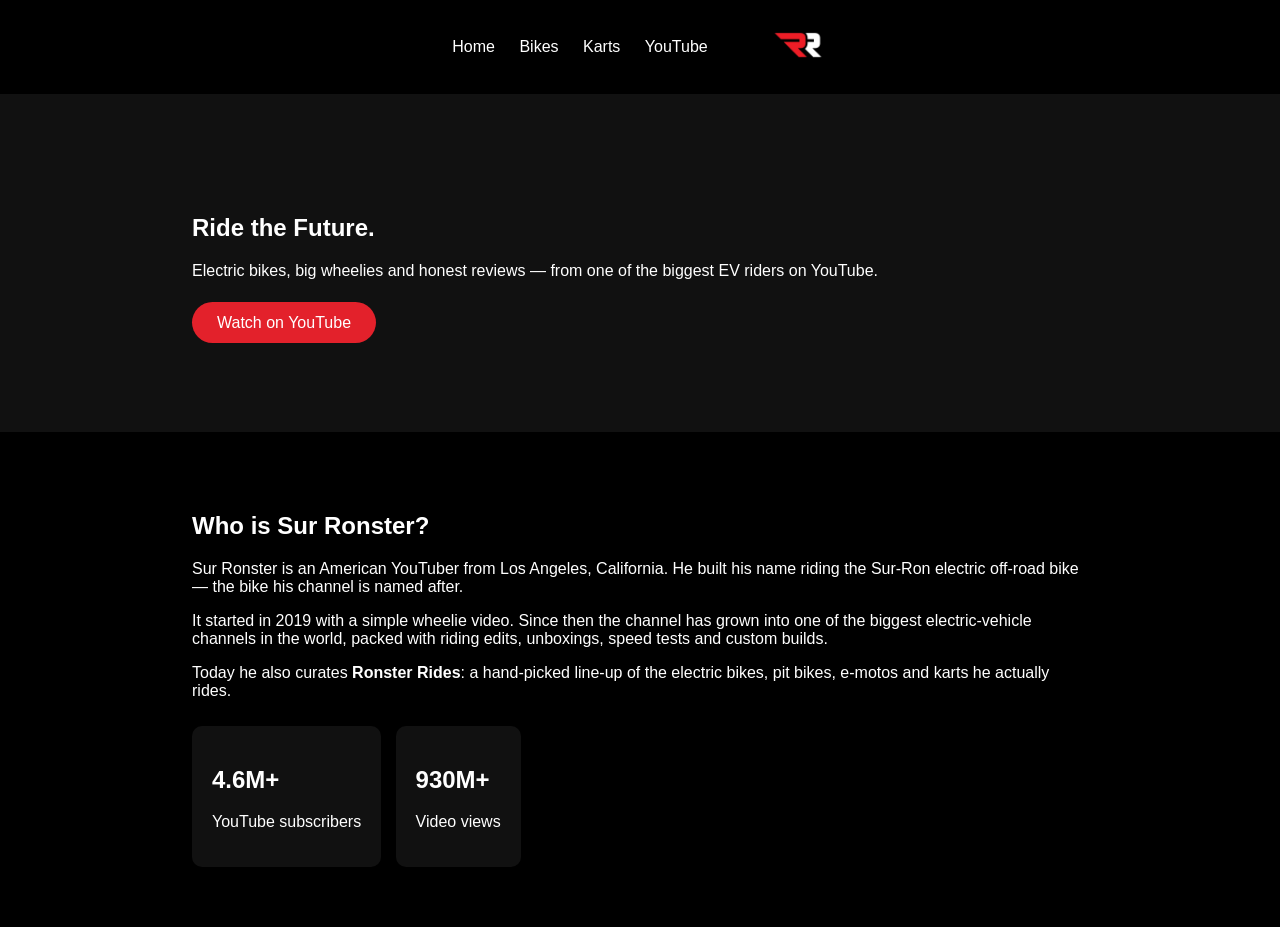
<file: index.html>
<!DOCTYPE html>
<html lang="en">
<head>
  <meta charset="UTF-8">
  <meta name="viewport" content="width=device-width, initial-scale=1.0">
  <title>Sur Ronster</title>
  <link rel="stylesheet" href="styles.css">
</head>
<body>

  <!-- Header -->
  <header>
    <nav>
      <a href="index.html">Home</a>
      <a href="bikes.html">Bikes</a>
      <a href="karts.html">Karts</a>
      <a href="https://www.youtube.com/@surronster" target="_blank">YouTube</a>
    </nav>
    <a href="index.html"><img src="rrLogo.jpg" alt="Ronster Rides" class="logo"></a>
  </header>

  <!-- Grote titel -->
  <section class="hero">
    <h1>Ride the Future.</h1>
    <p>Electric bikes, big wheelies and honest reviews — from one of the biggest EV riders on YouTube.</p>
    <br>
    <a href="https://www.youtube.com/@surronster" target="_blank" class="knop">Watch on YouTube</a>
  </section>

  <!-- Over Sur Ronster -->
  <section class="over">
    <h2>Who is Sur Ronster?</h2>
    <p>Sur Ronster is an American YouTuber from Los Angeles, California. He built his name riding the Sur-Ron electric off-road bike — the bike his channel is named after.</p>
    <p>It started in 2019 with a simple wheelie video. Since then the channel has grown into one of the biggest electric-vehicle channels in the world, packed with riding edits, unboxings, speed tests and custom builds.</p>
    <p>Today he also curates <b>Ronster Rides</b>: a hand-picked line-up of the electric bikes, pit bikes, e-motos and karts he actually rides.</p>

    <div class="cijfer">
      <h2>4.6M+</h2>
      <p>YouTube subscribers</p>
    </div>
    <div class="cijfer">
      <h2>930M+</h2>
      <p>Video views</p>
    </div>
  </section>

</body>
</html>
</file>
<file: styles.css>
body {
  margin: 0;
  font-family: Arial, sans-serif;
  background: black;
  color: white;
}

header {
  background: black;
  display: flex;
  flex-wrap: wrap;
  justify-content: center;
  align-items: center;
  gap: 40px;
  padding: 15px;
}

header a {
  color: white;
  text-decoration: none;
  margin: 0 10px;
}

.logo {
  height: 60px;
}

.hero {
  background: #111;
  padding: 100px 15%;
}

.knop {
  background: #e3212b;
  color: white;
  padding: 12px 25px;
  border-radius: 25px;
  text-decoration: none;
}

.over {
  padding: 60px 15%;
}

.cijfer {
  display: inline-block;
  background: #111;
  padding: 20px;
  margin: 10px 10px 0 0;
  border-radius: 10px;
}

.product {
  display: flex;
  gap: 50px;
  padding: 50px 10%;
}

.product div {
  flex: 1;
}

.product img {
  width: 100%;
}

table {
  width: 100%;
}

td {
  padding: 8px 0;
  border-bottom: 1px solid #333;
}

@media (max-width: 800px) {
  .product {
    flex-direction: column;
  }
}
</file>
